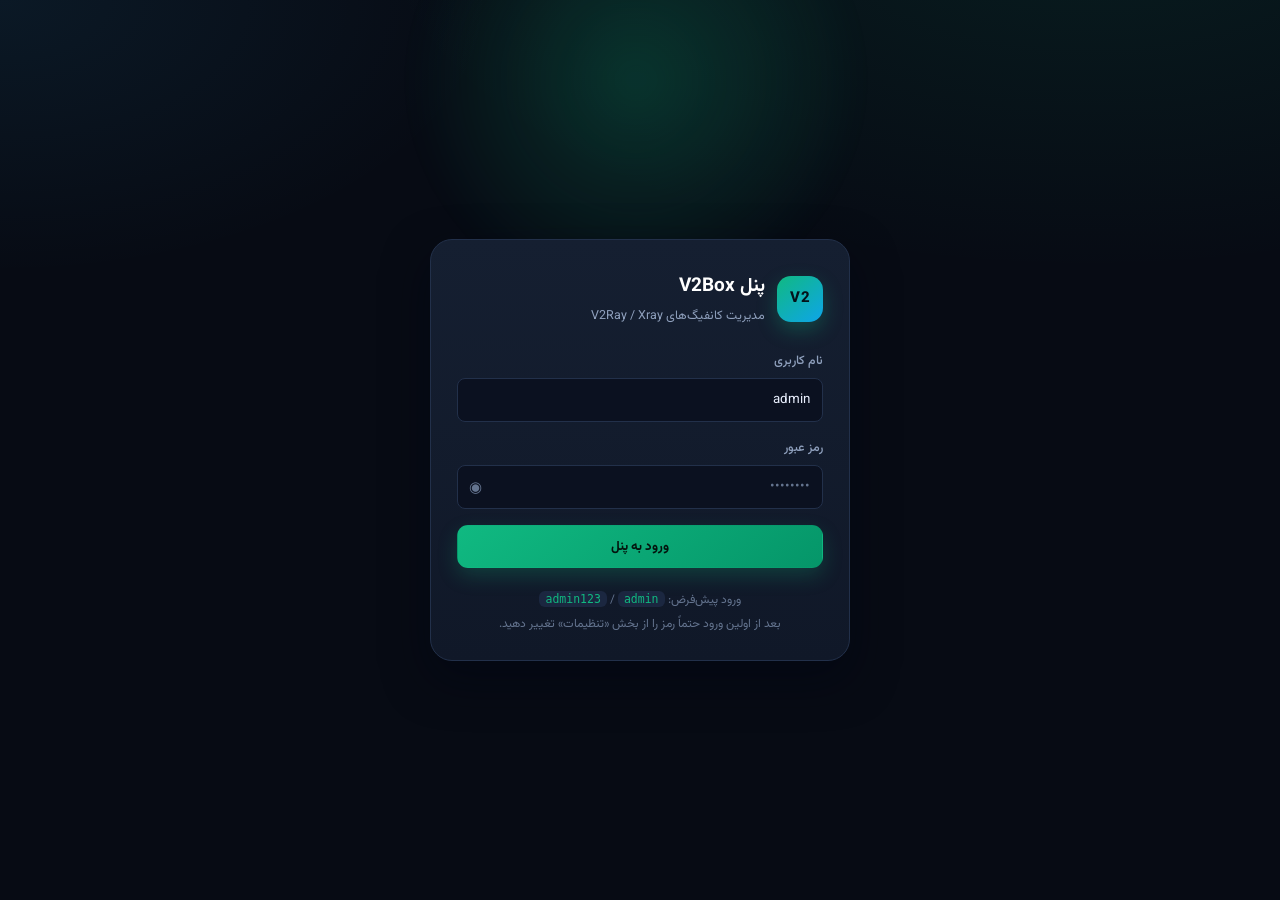
<file: frontend/index.html>
<!doctype html>
<html lang="fa" dir="rtl">
  <head>
    <meta charset="UTF-8" />
    <meta name="viewport" content="width=device-width, initial-scale=1.0" />
    <meta name="theme-color" content="#0b1220" />
    <meta name="description" content="پنل مدیریت ساخت کانفیگ V2Ray / V2Box — vless، vmess، trojan و shadowsocks" />
    <title>پنل V2Box — مدیریت کانفیگ</title>
    <link rel="preconnect" href="https://fonts.googleapis.com" />
    <link rel="preconnect" href="https://fonts.gstatic.com" crossorigin />
    <link href="https://fonts.googleapis.com/css2?family=Vazirmatn:wght@400;500;600;700;800&display=swap" rel="stylesheet" />
    <link rel="stylesheet" href="style.css" />
    <link rel="icon" href="data:image/svg+xml,%3Csvg xmlns='http://www.w3.org/2000/svg' viewBox='0 0 32 32'%3E%3Crect width='32' height='32' rx='8' fill='%2310b981'/%3E%3Cpath d='M9 11l7 11 7-11' stroke='%2304121a' stroke-width='3' fill='none' stroke-linecap='round'/%3E%3C/svg%3E" />
  </head>
  <body>
    <!-- ============================ login ============================ -->
    <section id="loginScreen" class="login-screen hidden" aria-label="ورود به پنل">
      <div class="login-glow"></div>
      <form id="loginForm" class="login-card" autocomplete="on">
        <div class="login-brand">
          <span class="brand-mark">V2</span>
          <div>
            <strong>پنل V2Box</strong>
            <small>مدیریت کانفیگ‌های V2Ray / Xray</small>
          </div>
        </div>

        <label class="field">
          <span>نام کاربری</span>
          <input type="text" id="loginUsername" name="username" value="admin" autocomplete="username" required />
        </label>

        <label class="field">
          <span>رمز عبور</span>
          <div class="password-wrap">
            <input type="password" id="loginPassword" name="password" placeholder="••••••••" autocomplete="current-password" required />
            <button type="button" class="ghost-icon" id="togglePassword" title="نمایش رمز">◉</button>
          </div>
        </label>

        <div id="loginError" class="form-error hidden"></div>

        <button type="submit" class="btn btn-primary btn-block" id="loginSubmit">ورود به پنل</button>

        <p class="login-hint">
          ورود پیش‌فرض: <code>admin</code> / <code>admin123</code><br />
          بعد از اولین ورود حتماً رمز را از بخش «تنظیمات» تغییر دهید.
        </p>
      </form>
    </section>

    <!-- ============================= app ============================= -->
    <div id="appShell" class="app-shell hidden">
      <aside class="sidebar" id="sidebar">
        <div class="brand-lockup">
          <span class="brand-mark">V2</span>
          <div>
            <strong>پنل V2Box</strong>
            <small id="brandSub">مدیریت کانفیگ</small>
          </div>
        </div>

        <nav class="nav" id="primaryNav" aria-label="منوی اصلی">
          <button class="nav-item active" data-view="dashboard"><span class="nav-icon">▦</span><span>داشبورد</span></button>
          <button class="nav-item" data-view="users"><span class="nav-icon">◉</span><span>کاربران</span><em class="nav-badge" id="navUsersCount">۰</em></button>
          <button class="nav-item" data-view="servers"><span class="nav-icon">⛁</span><span>سرورها</span></button>
          <button class="nav-item" data-view="xray" id="navXray"><span class="nav-icon">⚙</span><span>هستهٔ Xray</span></button>
          <button class="nav-item" data-view="logs"><span class="nav-icon">≡</span><span>گزارش‌ها</span></button>
          <button class="nav-item" data-view="settings"><span class="nav-icon">✦</span><span>تنظیمات</span></button>
        </nav>

        <div class="sidebar-foot">
          <div class="core-chip" id="coreChip" title="وضعیت کانتینر xray">
            <span class="dot dot-unknown"></span>
            <div>
              <strong>xray-core</strong>
              <small id="coreChipState">در حال بررسی…</small>
            </div>
          </div>
          <button class="sidebar-link" id="logoutBtn"><span>⏻</span> خروج از حساب</button>
        </div>
      </aside>

      <main class="main">
        <header class="topbar">
          <button class="mobile-menu" id="mobileMenu" aria-label="منو">☰</button>
          <div class="page-title">
            <strong id="pageTitle">داشبورد</strong>
            <small id="pageSubtitle">نمای کلی وضعیت پنل</small>
          </div>
          <div class="topbar-actions">
            <span class="chip chip-accent hidden" id="builderChip" title="فقط ساخت کانفیگ — هستهٔ xray مدیریت نمی‌شود">کانفیگ‌ساز</span>
            <span class="chip chip-warn" id="demoChip" title="داده‌های نمونهٔ اولیه">دادهٔ نمونه</span>
            <button class="btn btn-ghost btn-sm" id="refreshBtn" title="به‌روزرسانی">↻ تازه‌سازی</button>
            <div class="user-chip" id="userChip">
              <span class="avatar" id="userAvatar">A</span>
              <div><strong id="userName">admin</strong><small>مدیر پنل</small></div>
            </div>
          </div>
        </header>

        <div id="viewRoot" class="view-root" tabindex="-1"></div>
      </main>
    </div>

    <div id="modalRoot"></div>
    <div id="toastRoot" class="toast-root" aria-live="polite"></div>
    <div id="sidebarBackdrop" class="sidebar-backdrop"></div>

    <script src="app.js"></script>
  </body>
</html>
</file>
<file: frontend/style.css>
/* ==============================================================
   V2Box Panel — styles (RTL, Persian)
   dark by default, `body.light` switches to the light palette
   ============================================================== */

:root {
  --bg: #070b14;
  --bg-soft: #0b1120;
  --surface: #101828;
  --surface-2: #151f31;
  --surface-3: #1b2740;
  --line: #22304a;
  --line-soft: #1a2437;
  --ink: #e8eefc;
  --ink-strong: #ffffff;
  --muted: #8fa0bd;
  --muted-2: #64748f;
  --accent: #10b981;
  --accent-soft: rgba(16, 185, 129, 0.14);
  --accent-2: #38bdf8;
  --accent-2-soft: rgba(56, 189, 248, 0.14);
  --warn: #f59e0b;
  --warn-soft: rgba(245, 158, 11, 0.14);
  --danger: #f43f5e;
  --danger-soft: rgba(244, 63, 94, 0.14);
  --violet: #a78bfa;
  --violet-soft: rgba(167, 139, 250, 0.16);
  --radius: 16px;
  --radius-sm: 11px;
  --radius-xs: 8px;
  --shadow: 0 18px 45px rgba(2, 6, 18, 0.55);
  --shadow-sm: 0 8px 22px rgba(2, 6, 18, 0.35);
  --sidebar-w: 248px;
  --mono: "SFMono-Regular", "JetBrains Mono", Menlo, Consolas, monospace;
}

body.light {
  --bg: #f3f6fb;
  --bg-soft: #eaeff7;
  --surface: #ffffff;
  --surface-2: #f7f9fd;
  --surface-3: #eef2f9;
  --line: #dfe6f1;
  --line-soft: #e9eef7;
  --ink: #16233a;
  --ink-strong: #0a1526;
  --muted: #62708a;
  --muted-2: #8b98ad;
  --accent-soft: rgba(16, 185, 129, 0.12);
  --accent-2-soft: rgba(14, 165, 233, 0.12);
  --warn-soft: rgba(245, 158, 11, 0.14);
  --danger-soft: rgba(244, 63, 94, 0.12);
  --violet-soft: rgba(139, 92, 246, 0.12);
  --shadow: 0 16px 38px rgba(19, 38, 66, 0.1);
  --shadow-sm: 0 6px 18px rgba(19, 38, 66, 0.07);
}

* { box-sizing: border-box; }

html, body {
  margin: 0;
  padding: 0;
  min-height: 100%;
}

body {
  background:
    radial-gradient(1200px 600px at 85% -10%, rgba(16, 185, 129, 0.1), transparent 60%),
    radial-gradient(900px 500px at 0% 0%, rgba(56, 189, 248, 0.08), transparent 55%),
    var(--bg);
  color: var(--ink);
  font-family: "Vazirmatn", system-ui, -apple-system, "Segoe UI", sans-serif;
  font-size: 14.5px;
  line-height: 1.75;
  -webkit-font-smoothing: antialiased;
}

body.light {
  background:
    radial-gradient(1000px 500px at 90% -10%, rgba(16, 185, 129, 0.08), transparent 60%),
    var(--bg);
}

.hidden { display: none !important; }

code, pre, .mono { font-family: var(--mono); direction: ltr; unicode-bidi: isolate; }

::selection { background: var(--accent-soft); color: var(--ink-strong); }

/* ---------------------------------------------------------- scrollbars -- */
*::-webkit-scrollbar { width: 10px; height: 10px; }
*::-webkit-scrollbar-track { background: transparent; }
*::-webkit-scrollbar-thumb { background: var(--line); border-radius: 99px; border: 2px solid transparent; background-clip: content-box; }
*::-webkit-scrollbar-thumb:hover { background: var(--surface-3); background-clip: content-box; }

/* ============================== login ============================== */
.login-screen {
  min-height: 100vh;
  display: grid;
  place-items: center;
  padding: 24px;
  position: relative;
  overflow: hidden;
}

.login-glow {
  position: absolute;
  inset: -20% 30% auto auto;
  width: 520px;
  height: 520px;
  background: radial-gradient(circle, rgba(16, 185, 129, 0.22), transparent 62%);
  filter: blur(10px);
  pointer-events: none;
}

.login-card {
  position: relative;
  width: min(420px, 100%);
  background: linear-gradient(180deg, var(--surface-2), var(--surface));
  border: 1px solid var(--line);
  border-radius: 22px;
  padding: 30px 26px 24px;
  box-shadow: var(--shadow);
  display: grid;
  gap: 16px;
}

.login-brand {
  display: flex;
  align-items: center;
  gap: 12px;
  margin-bottom: 6px;
}

.login-brand strong { display: block; font-size: 19px; color: var(--ink-strong); }
.login-brand small { color: var(--muted); font-size: 12.5px; }

.brand-mark {
  width: 46px;
  height: 46px;
  border-radius: 14px;
  display: grid;
  place-items: center;
  background: linear-gradient(140deg, var(--accent), #0ea5e9);
  color: #04121a;
  font-weight: 800;
  font-size: 15px;
  letter-spacing: .5px;
  box-shadow: 0 8px 20px rgba(16, 185, 129, .28);
  flex: none;
}

.login-hint {
  margin: 4px 0 0;
  font-size: 12px;
  color: var(--muted-2);
  text-align: center;
  line-height: 2;
}

.login-hint code {
  background: var(--surface-3);
  padding: 1px 6px;
  border-radius: 6px;
  color: var(--accent);
  font-size: 11.5px;
}

.form-error {
  background: var(--danger-soft);
  border: 1px solid rgba(244, 63, 94, .35);
  color: #fecdd3;
  border-radius: var(--radius-sm);
  padding: 9px 12px;
  font-size: 12.8px;
}

body.light .form-error { color: #9f1239; }

/* ============================== shell ============================== */
.app-shell {
  display: grid;
  grid-template-columns: var(--sidebar-w) 1fr;
  min-height: 100vh;
}

.sidebar {
  background: linear-gradient(180deg, var(--surface), var(--bg-soft));
  border-inline-start: 1px solid var(--line);
  padding: 20px 16px;
  display: flex;
  flex-direction: column;
  gap: 20px;
  position: sticky;
  top: 0;
  height: 100vh;
  z-index: 40;
}

.brand-lockup { display: flex; align-items: center; gap: 11px; padding: 0 6px; }
.brand-lockup strong { display: block; color: var(--ink-strong); font-size: 15.5px; }
.brand-lockup small { color: var(--muted); font-size: 11.5px; }
.brand-lockup .brand-mark { width: 40px; height: 40px; border-radius: 12px; font-size: 13px; }

.nav { display: grid; gap: 4px; }

.nav-item {
  display: flex;
  align-items: center;
  gap: 11px;
  width: 100%;
  padding: 10px 12px;
  background: transparent;
  border: 1px solid transparent;
  border-radius: var(--radius-sm);
  color: var(--muted);
  font: inherit;
  font-size: 13.8px;
  cursor: pointer;
  text-align: start;
  transition: background .16s, color .16s, border-color .16s, transform .16s;
}

.nav-item:hover { background: var(--surface-2); color: var(--ink); }
.nav-item.active {
  background: var(--accent-soft);
  border-color: rgba(16, 185, 129, .3);
  color: var(--ink-strong);
  font-weight: 600;
}
.nav-icon { width: 20px; text-align: center; opacity: .85; font-size: 15px; }
.nav-badge {
  margin-inline-start: auto;
  font-style: normal;
  font-size: 11px;
  background: var(--surface-3);
  border-radius: 99px;
  padding: 1px 8px;
  color: var(--muted);
}
.nav-item.active .nav-badge { background: rgba(16, 185, 129, .2); color: var(--accent); }

.sidebar-foot { margin-top: auto; display: grid; gap: 10px; }

.core-chip {
  display: flex;
  align-items: center;
  gap: 10px;
  background: var(--surface-2);
  border: 1px solid var(--line);
  border-radius: var(--radius-sm);
  padding: 9px 11px;
}
.core-chip strong { display: block; font-size: 12.5px; color: var(--ink); direction: ltr; text-align: start; }
.core-chip small { color: var(--muted-2); font-size: 11px; }

.dot { width: 9px; height: 9px; border-radius: 50%; flex: none; background: var(--muted-2); }
.dot-running { background: var(--accent); box-shadow: 0 0 0 4px var(--accent-soft); animation: pulse 2.4s infinite; }
.dot-stopped { background: var(--danger); box-shadow: 0 0 0 4px var(--danger-soft); }
.dot-unknown { background: var(--warn); box-shadow: 0 0 0 4px var(--warn-soft); }

@keyframes pulse { 0%, 100% { opacity: 1; } 50% { opacity: .45; } }

.sidebar-link {
  display: flex;
  align-items: center;
  gap: 9px;
  width: 100%;
  background: transparent;
  border: 1px dashed var(--line);
  color: var(--muted);
  border-radius: var(--radius-sm);
  padding: 9px 12px;
  font: inherit;
  font-size: 13px;
  cursor: pointer;
  transition: .16s;
}
.sidebar-link:hover { color: var(--danger); border-color: rgba(244, 63, 94, .4); background: var(--danger-soft); }

.sidebar-backdrop {
  position: fixed;
  inset: 0;
  background: rgba(3, 7, 18, .6);
  backdrop-filter: blur(2px);
  z-index: 35;
  opacity: 0;
  pointer-events: none;
  transition: opacity .2s;
}
.sidebar-backdrop.show { opacity: 1; pointer-events: auto; }

/* ------------------------------- main / topbar --------------------- */
.main { min-width: 0; display: flex; flex-direction: column; }

.topbar {
  position: sticky;
  top: 0;
  z-index: 30;
  display: flex;
  align-items: center;
  gap: 14px;
  padding: 14px 22px;
  background: color-mix(in srgb, var(--bg) 82%, transparent);
  backdrop-filter: blur(12px);
  border-bottom: 1px solid var(--line-soft);
}

.page-title strong { display: block; font-size: 17px; color: var(--ink-strong); }
.page-title small { color: var(--muted); font-size: 12px; }

.topbar-actions { margin-inline-start: auto; display: flex; align-items: center; gap: 10px; }

.user-chip {
  display: flex;
  align-items: center;
  gap: 9px;
  background: var(--surface);
  border: 1px solid var(--line);
  border-radius: 99px;
  padding: 5px 14px 5px 6px;
}
.user-chip strong { display: block; font-size: 12.8px; color: var(--ink); line-height: 1.3; }
.user-chip small { color: var(--muted-2); font-size: 10.5px; }

.avatar {
  width: 32px;
  height: 32px;
  border-radius: 50%;
  display: grid;
  place-items: center;
  background: linear-gradient(140deg, var(--accent), #0ea5e9);
  color: #04121a;
  font-weight: 700;
  font-size: 13px;
  flex: none;
}

.mobile-menu {
  display: none;
  background: var(--surface);
  border: 1px solid var(--line);
  color: var(--ink);
  border-radius: 10px;
  width: 38px;
  height: 38px;
  font-size: 17px;
  cursor: pointer;
}

.view-root { padding: 22px; display: grid; gap: 18px; align-content: start; }
.view-root:focus { outline: none; }

/* ============================== atoms ============================== */
.card {
  background: linear-gradient(180deg, var(--surface-2), var(--surface));
  border: 1px solid var(--line);
  border-radius: var(--radius);
  padding: 18px;
  box-shadow: var(--shadow-sm);
}
.card-flat { background: var(--surface); }

.card-head {
  display: flex;
  align-items: center;
  gap: 12px;
  margin-bottom: 14px;
  flex-wrap: wrap;
}
.card-head h3 { margin: 0; font-size: 15px; color: var(--ink-strong); font-weight: 700; }
.card-head .spacer { margin-inline-start: auto; }
.card-head p { margin: 2px 0 0; color: var(--muted); font-size: 12.2px; }

.grid { display: grid; gap: 16px; }
.grid-4 { grid-template-columns: repeat(4, minmax(0, 1fr)); }
.grid-3 { grid-template-columns: repeat(3, minmax(0, 1fr)); }
.grid-2 { grid-template-columns: repeat(2, minmax(0, 1fr)); }
.grid-side { grid-template-columns: minmax(0, 2fr) minmax(0, 1fr); }

.btn {
  display: inline-flex;
  align-items: center;
  justify-content: center;
  gap: 7px;
  border-radius: var(--radius-sm);
  border: 1px solid var(--line);
  background: var(--surface-2);
  color: var(--ink);
  font: inherit;
  font-size: 13.2px;
  font-weight: 500;
  padding: 9px 15px;
  cursor: pointer;
  transition: transform .12s, background .16s, border-color .16s, opacity .16s;
  white-space: nowrap;
}
.btn:hover { background: var(--surface-3); border-color: var(--muted-2); }
.btn:active { transform: translateY(1px); }
.btn:disabled { opacity: .5; cursor: not-allowed; }

.btn-primary {
  background: linear-gradient(140deg, var(--accent), #059669);
  border-color: transparent;
  color: #04140e;
  font-weight: 700;
  box-shadow: 0 8px 20px rgba(16, 185, 129, .22);
}
.btn-primary:hover { filter: brightness(1.07); background: linear-gradient(140deg, var(--accent), #059669); }

.btn-danger { background: var(--danger-soft); border-color: rgba(244, 63, 94, .35); color: #fda4af; }
body.light .btn-danger { color: #be123c; }
.btn-danger:hover { background: rgba(244, 63, 94, .22); }

.btn-ghost { background: transparent; }
.btn-sm { padding: 6px 11px; font-size: 12.3px; border-radius: var(--radius-xs); }
.btn-block { width: 100%; }
.btn-icon { padding: 7px; width: 34px; height: 34px; }

.chip {
  display: inline-flex;
  align-items: center;
  gap: 6px;
  padding: 3px 10px;
  border-radius: 99px;
  font-size: 11.5px;
  border: 1px solid var(--line);
  background: var(--surface-2);
  color: var(--muted);
  white-space: nowrap;
}
.chip-soft { background: transparent; }
.chip-accent { background: var(--accent-soft); border-color: rgba(16, 185, 129, .3); color: var(--accent); }
.chip-blue { background: var(--accent-2-soft); border-color: rgba(56, 189, 248, .3); color: var(--accent-2); }
.chip-violet { background: var(--violet-soft); border-color: rgba(167, 139, 250, .3); color: var(--violet); }
.chip-warn { background: var(--warn-soft); border-color: rgba(245, 158, 11, .3); color: var(--warn); }
.chip-danger { background: var(--danger-soft); border-color: rgba(244, 63, 94, .3); color: var(--danger); }
.chip-mute { background: var(--surface-3); border-color: var(--line); color: var(--muted-2); }

.badge-status { font-weight: 600; }
.badge-status.active { background: var(--accent-soft); color: var(--accent); border-color: rgba(16, 185, 129, .3); }
.badge-status.expired { background: var(--danger-soft); color: var(--danger); border-color: rgba(244, 63, 94, .3); }
.badge-status.limited { background: var(--warn-soft); color: var(--warn); border-color: rgba(245, 158, 11, .3); }
.badge-status.disabled { background: var(--surface-3); color: var(--muted-2); border-color: var(--line); }

/* ------------------------------- forms ----------------------------- */
.field { display: grid; gap: 6px; }
.field > span { font-size: 12.4px; color: var(--muted); font-weight: 500; }
.field .hint { font-size: 11.2px; color: var(--muted-2); }

input[type="text"], input[type="password"], input[type="number"], input[type="date"],
input[type="search"], select, textarea {
  width: 100%;
  background: var(--bg-soft);
  border: 1px solid var(--line);
  border-radius: var(--radius-xs);
  color: var(--ink);
  font: inherit;
  font-size: 13.4px;
  padding: 9px 12px;
  transition: border-color .16s, box-shadow .16s, background .16s;
}

textarea { resize: vertical; min-height: 90px; line-height: 1.7; }
textarea.mono { font-family: var(--mono); font-size: 12.3px; direction: ltr; text-align: left; }

input:focus, select:focus, textarea:focus {
  outline: none;
  border-color: var(--accent);
  box-shadow: 0 0 0 3px var(--accent-soft);
  background: var(--surface);
}

input::placeholder, textarea::placeholder { color: var(--muted-2); }

select {
  appearance: none;
  background-image: linear-gradient(45deg, transparent 50%, var(--muted) 50%),
                    linear-gradient(135deg, var(--muted) 50%, transparent 50%);
  background-position: calc(0% + 14px) 50%, calc(0% + 19px) 50%;
  background-size: 5px 5px, 5px 5px;
  background-repeat: no-repeat;
  padding-inline-end: 30px;
}

.password-wrap { position: relative; display: flex; }
.password-wrap input { padding-inline-end: 42px; }
.ghost-icon {
  position: absolute;
  inset-inline-end: 6px;
  top: 50%;
  transform: translateY(-50%);
  background: transparent;
  border: 0;
  color: var(--muted-2);
  cursor: pointer;
  font-size: 15px;
  padding: 4px 6px;
}
.ghost-icon:hover { color: var(--accent); }

.switch-row { display: flex; align-items: center; gap: 10px; }
.switch { position: relative; width: 44px; height: 24px; flex: none; }
.switch input { opacity: 0; width: 100%; height: 100%; position: absolute; margin: 0; cursor: pointer; z-index: 2; }
.switch i {
  position: absolute;
  inset: 0;
  background: var(--surface-3);
  border: 1px solid var(--line);
  border-radius: 99px;
  transition: .2s;
}
.switch i::after {
  content: "";
  position: absolute;
  top: 2px;
  inset-inline-end: 3px;
  width: 18px;
  height: 18px;
  border-radius: 50%;
  background: var(--muted);
  transition: .2s;
}
.switch input:checked + i { background: var(--accent-soft); border-color: var(--accent); }
.switch input:checked + i::after { background: var(--accent); transform: translateX(-19px); }

.form-grid { display: grid; grid-template-columns: repeat(2, minmax(0, 1fr)); gap: 14px; }
.form-grid .full { grid-column: 1 / -1; }

.segmented { display: flex; gap: 6px; flex-wrap: wrap; }
.segmented label {
  border: 1px solid var(--line);
  background: var(--bg-soft);
  border-radius: 99px;
  padding: 5px 13px;
  font-size: 12.4px;
  color: var(--muted);
  cursor: pointer;
  transition: .16s;
  user-select: none;
}
.segmented input { display: none; }
.segmented label:has(input:checked) {
  background: var(--accent-soft);
  border-color: rgba(16, 185, 129, .4);
  color: var(--accent);
  font-weight: 600;
}

/* ------------------------------ toolbar ---------------------------- */
.toolbar {
  display: flex;
  align-items: center;
  gap: 10px;
  flex-wrap: wrap;
}
.toolbar .spacer { margin-inline-start: auto; }

.search-box { position: relative; min-width: 230px; flex: 1; max-width: 340px; }
.search-box input { padding-inline-start: 34px; }
.search-box::before {
  content: "⌕";
  position: absolute;
  inset-inline-start: 11px;
  top: 50%;
  transform: translateY(-50%);
  color: var(--muted-2);
  font-size: 16px;
}

.filter-chips { display: flex; gap: 6px; flex-wrap: wrap; }
.filter-chip {
  border: 1px solid var(--line);
  background: var(--surface-2);
  color: var(--muted);
  border-radius: 99px;
  padding: 5px 13px;
  font: inherit;
  font-size: 12.4px;
  cursor: pointer;
  transition: .16s;
}
.filter-chip:hover { color: var(--ink); border-color: var(--muted-2); }
.filter-chip.active { background: var(--accent-soft); border-color: rgba(16, 185, 129, .35); color: var(--accent); font-weight: 600; }

/* ------------------------------- stats ----------------------------- */
.stat-card { position: relative; overflow: hidden; }
.stat-card .stat-top { display: flex; align-items: flex-start; gap: 12px; }
.stat-card .stat-icon {
  width: 42px;
  height: 42px;
  border-radius: 13px;
  display: grid;
  place-items: center;
  font-size: 18px;
  background: var(--accent-soft);
  color: var(--accent);
  flex: none;
}
.stat-card.blue .stat-icon { background: var(--accent-2-soft); color: var(--accent-2); }
.stat-card.warn .stat-icon { background: var(--warn-soft); color: var(--warn); }
.stat-card.danger .stat-icon { background: var(--danger-soft); color: var(--danger); }
.stat-card.violet .stat-icon { background: var(--violet-soft); color: var(--violet); }

.stat-value { font-size: 25px; font-weight: 800; color: var(--ink-strong); line-height: 1.3; letter-spacing: -.4px; }
.stat-label { color: var(--muted); font-size: 12.4px; margin-top: 2px; }
.stat-foot { margin-top: 10px; font-size: 11.6px; color: var(--muted-2); display: flex; gap: 8px; align-items: center; flex-wrap: wrap; }

/* ------------------------------- table ----------------------------- */
.table-wrap { overflow-x: auto; border-radius: var(--radius-sm); border: 1px solid var(--line-soft); }
table.data {
  width: 100%;
  border-collapse: separate;
  border-spacing: 0;
  font-size: 13.1px;
  min-width: 900px;
}
table.data th {
  text-align: start;
  font-weight: 600;
  color: var(--muted);
  font-size: 11.8px;
  padding: 11px 14px;
  background: var(--surface-2);
  border-bottom: 1px solid var(--line);
  white-space: nowrap;
  position: sticky;
  top: 0;
  z-index: 1;
}
table.data td {
  padding: 12px 14px;
  border-bottom: 1px solid var(--line-soft);
  vertical-align: middle;
  color: var(--ink);
}
table.data tbody tr { transition: background .14s; }
table.data tbody tr:hover { background: var(--surface-2); }
table.data tbody tr:last-child td { border-bottom: 0; }

.cell-user { display: flex; align-items: center; gap: 10px; }
.cell-user .avatar { width: 34px; height: 34px; font-size: 12.5px; }
.cell-user strong { display: block; color: var(--ink-strong); font-size: 13.4px; }
.cell-user small { color: var(--muted-2); font-size: 11.2px; direction: ltr; display: inline-block; }

.row-actions { display: flex; gap: 6px; justify-content: flex-end; flex-wrap: wrap; }

.progress {
  height: 7px;
  background: var(--surface-3);
  border-radius: 99px;
  overflow: hidden;
  min-width: 90px;
}
.progress > i {
  display: block;
  height: 100%;
  background: linear-gradient(90deg, var(--accent), #0ea5e9);
  border-radius: 99px;
  transition: width .4s;
}
.progress.over > i { background: linear-gradient(90deg, var(--danger), #fb7185); }
.progress.warn > i { background: linear-gradient(90deg, var(--warn), #fbbf24); }

.usage-cell { display: grid; gap: 5px; min-width: 140px; }
.usage-cell .usage-text { font-size: 11.6px; color: var(--muted); display: flex; justify-content: space-between; gap: 8px; }

.empty {
  padding: 42px 20px;
  text-align: center;
  color: var(--muted);
}
.empty .empty-icon { font-size: 34px; opacity: .5; display: block; margin-bottom: 8px; }
.empty strong { display: block; color: var(--ink); font-size: 15px; margin-bottom: 4px; }
.empty p { margin: 0 0 14px; font-size: 12.6px; }

.skeleton {
  background: linear-gradient(90deg, var(--surface-2), var(--surface-3), var(--surface-2));
  background-size: 200% 100%;
  animation: shimmer 1.3s infinite;
  border-radius: var(--radius-sm);
  height: 16px;
}
@keyframes shimmer { 0% { background-position: 200% 0; } 100% { background-position: -200% 0; } }

/* ------------------------------- chart ----------------------------- */
.bars { display: flex; align-items: flex-end; gap: 8px; height: 150px; padding-top: 8px; }
.bar-col { flex: 1; display: grid; gap: 6px; justify-items: center; min-width: 24px; }
.bar-stack {
  width: 100%;
  max-width: 34px;
  height: 120px;
  display: flex;
  flex-direction: column-reverse;
  gap: 2px;
  align-items: stretch;
}
.bar-stack i {
  display: block;
  border-radius: 4px 4px 2px 2px;
  background: linear-gradient(180deg, var(--accent), rgba(16, 185, 129, .45));
  transition: height .5s;
  min-height: 2px;
}
.bar-stack i.up { background: linear-gradient(180deg, var(--accent-2), rgba(56, 189, 248, .4)); border-radius: 2px 2px 4px 4px; }
.bar-col small { color: var(--muted-2); font-size: 10.5px; white-space: nowrap; }

.donut-wrap { display: flex; align-items: center; gap: 18px; flex-wrap: wrap; }
.donut {
  width: 128px;
  height: 128px;
  border-radius: 50%;
  display: grid;
  place-items: center;
  position: relative;
  flex: none;
}
.donut::after {
  content: "";
  position: absolute;
  inset: 17px;
  border-radius: 50%;
  background: var(--surface);
}
.donut span { position: relative; z-index: 1; text-align: center; }
.donut span strong { display: block; font-size: 20px; color: var(--ink-strong); }
.donut span small { color: var(--muted-2); font-size: 10.5px; }
.legend { display: grid; gap: 7px; }
.legend-row { display: flex; align-items: center; gap: 8px; font-size: 12.5px; color: var(--muted); }
.legend-row i { width: 10px; height: 10px; border-radius: 3px; flex: none; }
.legend-row strong { color: var(--ink); margin-inline-start: auto; }

.kv { display: grid; gap: 9px; }
.kv-row { display: flex; align-items: center; gap: 10px; font-size: 12.8px; padding-bottom: 9px; border-bottom: 1px dashed var(--line-soft); }
.kv-row:last-child { border-bottom: 0; padding-bottom: 0; }
.kv-row span { color: var(--muted); }
.kv-row strong { margin-inline-start: auto; color: var(--ink); font-weight: 600; direction: ltr; text-align: end; word-break: break-all; }

.top-list { display: grid; gap: 10px; }
.top-row { display: flex; align-items: center; gap: 11px; }
.top-row .rank {
  width: 24px; height: 24px; border-radius: 8px; display: grid; place-items: center;
  background: var(--surface-3); color: var(--muted); font-size: 11.5px; font-weight: 700; flex: none;
}
.top-row .name { font-size: 13px; color: var(--ink); }
.top-row .val { margin-inline-start: auto; font-size: 12.2px; color: var(--accent); font-weight: 600; direction: ltr; }

/* ------------------------------- modal ----------------------------- */
.modal-overlay {
  position: fixed;
  inset: 0;
  background: rgba(3, 7, 18, .72);
  backdrop-filter: blur(4px);
  display: grid;
  place-items: center;
  padding: 18px;
  z-index: 100;
  animation: fade .18s ease;
}
@keyframes fade { from { opacity: 0; } to { opacity: 1; } }

.modal {
  width: min(760px, 100%);
  max-height: min(88vh, 900px);
  background: var(--surface);
  border: 1px solid var(--line);
  border-radius: 20px;
  box-shadow: var(--shadow);
  display: flex;
  flex-direction: column;
  overflow: hidden;
  animation: rise .22s cubic-bezier(.2, .8, .3, 1);
}
.modal.narrow { width: min(480px, 100%); }
.modal.wide { width: min(1000px, 100%); }
@keyframes rise { from { transform: translateY(14px) scale(.985); opacity: 0; } to { transform: none; opacity: 1; } }

.modal-head {
  display: flex;
  align-items: center;
  gap: 12px;
  padding: 16px 20px;
  border-bottom: 1px solid var(--line);
  background: var(--surface-2);
}
.modal-head h3 { margin: 0; font-size: 15.5px; color: var(--ink-strong); }
.modal-head p { margin: 2px 0 0; font-size: 12px; color: var(--muted); }
.modal-close {
  margin-inline-start: auto;
  background: transparent;
  border: 1px solid var(--line);
  color: var(--muted);
  width: 32px; height: 32px;
  border-radius: 10px;
  cursor: pointer;
  font-size: 15px;
}
.modal-close:hover { color: var(--danger); border-color: rgba(244, 63, 94, .4); }

.modal-body { padding: 20px; overflow-y: auto; display: grid; gap: 16px; }
.modal-foot {
  padding: 14px 20px;
  border-top: 1px solid var(--line);
  display: flex;
  gap: 10px;
  align-items: center;
  background: var(--surface-2);
  flex-wrap: wrap;
}
.modal-foot .spacer { margin-inline-start: auto; }

/* ------------------------------ link rows -------------------------- */
.link-row {
  display: grid;
  grid-template-columns: 1fr auto;
  gap: 10px;
  align-items: center;
  background: var(--bg-soft);
  border: 1px solid var(--line);
  border-radius: var(--radius-sm);
  padding: 11px 13px;
}
.link-row .link-head { display: flex; align-items: center; gap: 8px; margin-bottom: 6px; flex-wrap: wrap; }
.link-row code {
  display: block;
  background: var(--surface);
  border: 1px solid var(--line-soft);
  border-radius: var(--radius-xs);
  padding: 8px 10px;
  font-size: 11.4px;
  color: var(--muted);
  max-height: 76px;
  overflow: auto;
  word-break: break-all;
  white-space: pre-wrap;
  line-height: 1.7;
}
.link-actions { display: flex; gap: 6px; flex-wrap: wrap; }

.qr-box {
  background: #fff;
  border-radius: var(--radius-sm);
  padding: 12px;
  display: grid;
  place-items: center;
  width: fit-content;
  margin: 0 auto;
}
.qr-box img { display: block; width: 210px; height: 210px; image-rendering: pixelated; }

.tabs { display: flex; gap: 6px; border-bottom: 1px solid var(--line); padding-bottom: 0; flex-wrap: wrap; }
.tab {
  background: transparent;
  border: 1px solid transparent;
  border-bottom: 0;
  color: var(--muted);
  font: inherit;
  font-size: 13px;
  padding: 8px 15px;
  border-radius: 10px 10px 0 0;
  cursor: pointer;
}
.tab.active { background: var(--surface-2); border-color: var(--line); color: var(--ink-strong); font-weight: 600; }

/* ------------------------------- toasts ---------------------------- */
.toast-root {
  position: fixed;
  bottom: 20px;
  inset-inline-start: 20px;
  display: grid;
  gap: 10px;
  z-index: 200;
  max-width: min(400px, calc(100vw - 40px));
}
.toast {
  display: flex;
  align-items: flex-start;
  gap: 10px;
  background: var(--surface-2);
  border: 1px solid var(--line);
  border-inline-start: 3px solid var(--accent);
  border-radius: var(--radius-sm);
  padding: 11px 14px;
  box-shadow: var(--shadow);
  font-size: 13px;
  color: var(--ink);
  animation: slideIn .22s ease;
}
@keyframes slideIn { from { transform: translateY(10px); opacity: 0; } to { transform: none; opacity: 1; } }
.toast.error { border-inline-start-color: var(--danger); }
.toast.warn { border-inline-start-color: var(--warn); }
.toast .toast-icon { font-size: 15px; line-height: 1.4; }
.toast small { display: block; color: var(--muted-2); font-size: 11.6px; direction: ltr; text-align: start; }

/* ------------------------------ code/logs -------------------------- */
pre.log {
  margin: 0;
  background: #05080f;
  border: 1px solid var(--line);
  border-radius: var(--radius-sm);
  padding: 13px;
  max-height: 380px;
  overflow: auto;
  font-family: var(--mono);
  font-size: 11.6px;
  line-height: 1.85;
  color: #9fd8c1;
  direction: ltr;
  text-align: left;
  white-space: pre-wrap;
  word-break: break-word;
}
body.light pre.log { color: #b7e7d3; }

.json-editor { min-height: 380px; max-height: 60vh; }

/* ------------------------------ misc ------------------------------- */
.note {
  background: var(--accent-2-soft);
  border: 1px solid rgba(56, 189, 248, .28);
  border-radius: var(--radius-sm);
  padding: 12px 14px;
  font-size: 12.6px;
  color: var(--ink);
  line-height: 1.9;
}
.note.warn { background: var(--warn-soft); border-color: rgba(245, 158, 11, .3); }
.note.danger { background: var(--danger-soft); border-color: rgba(244, 63, 94, .3); }
.note strong { color: var(--ink-strong); }
.note code { background: rgba(0, 0, 0, .25); padding: 1px 6px; border-radius: 5px; font-size: 11.6px; }

.pager { display: flex; align-items: center; gap: 8px; justify-content: center; padding-top: 12px; flex-wrap: wrap; }
.pager span { color: var(--muted); font-size: 12.4px; }

.divider { height: 1px; background: var(--line-soft); margin: 4px 0; }

.stack { display: grid; gap: 14px; }
.row { display: flex; gap: 10px; align-items: center; flex-wrap: wrap; }

.server-card { display: grid; gap: 12px; }
.server-card .server-head { display: flex; align-items: center; gap: 10px; }
.server-card .server-head strong { font-size: 14.5px; color: var(--ink-strong); }
.server-card .server-addr {
  font-family: var(--mono);
  font-size: 12.2px;
  color: var(--accent-2);
  background: var(--bg-soft);
  border: 1px solid var(--line);
  border-radius: var(--radius-xs);
  padding: 7px 10px;
  direction: ltr;
  text-align: left;
  word-break: break-all;
}

/* ============================ responsive =========================== */
@media (max-width: 1180px) {
  .grid-4 { grid-template-columns: repeat(2, minmax(0, 1fr)); }
  .grid-side { grid-template-columns: minmax(0, 1fr); }
}

@media (max-width: 900px) {
  .app-shell { grid-template-columns: 1fr; }
  .sidebar {
    position: fixed;
    inset-block: 0;
    inset-inline-start: 0;
    width: min(280px, 84vw);
    height: 100vh;
    transform: translateX(-105%);
    transition: transform .24s ease;
    border-inline-start: 0;
    border-inline-end: 1px solid var(--line);
  }
  body.rtl .sidebar { transform: translateX(105%); }
  .sidebar.open { transform: translateX(0) !important; box-shadow: var(--shadow); }
  .mobile-menu { display: grid; place-items: center; }
  .grid-3 { grid-template-columns: repeat(2, minmax(0, 1fr)); }
  .view-root { padding: 16px; }
  .topbar { padding: 12px 16px; }
  .user-chip div { display: none; }
}

@media (max-width: 620px) {
  .grid-4, .grid-3, .grid-2, .form-grid { grid-template-columns: minmax(0, 1fr); }
  .stat-value { font-size: 21px; }
  .search-box { max-width: none; }
  .page-title small { display: none; }
  .link-row { grid-template-columns: 1fr; }
  .modal-body { padding: 15px; }
}

@media print {
  .sidebar, .topbar, .row-actions, .toolbar { display: none !important; }
  body { background: #fff; color: #000; }
}
</file>
